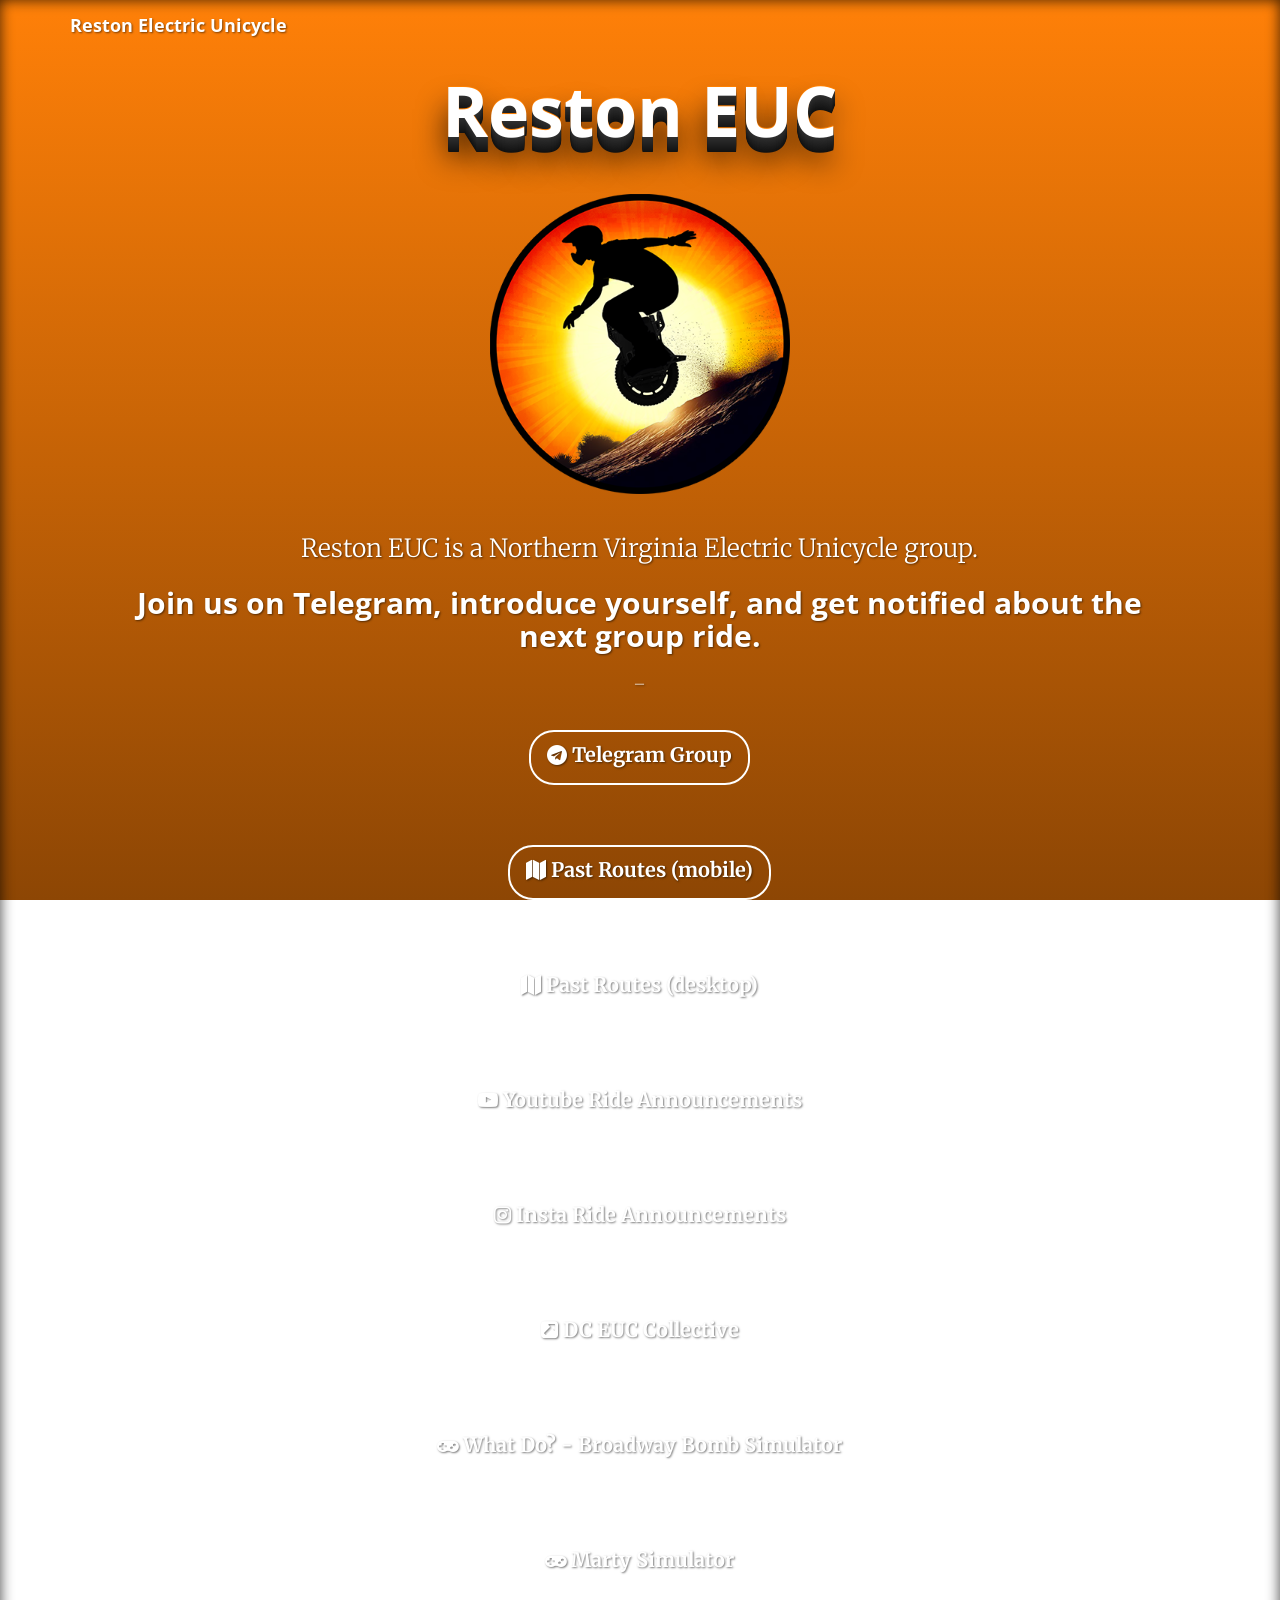
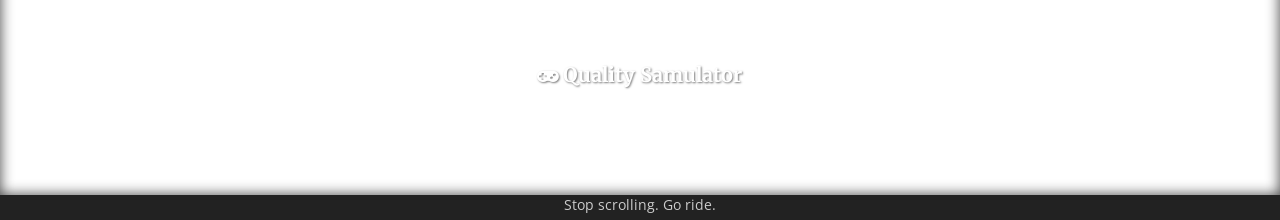
<file: index.html>
<!DOCTYPE html>
<html lang="en">
  <head>
    <meta charset="utf-8">
    <meta http-equiv="X-UA-Compatible" content="IE=edge">
    <meta name="viewport" content="width=device-width, initial-scale=1">
    <meta name="description" content="Reston Electric Unicycle Group">
    <meta name="keywords" content="EUC, Reston, Virginia, Northern Virginia, Ashburn, Sterling, Leesburg, Arlington, Eletric, Unicycle, group ride, telegram">
    <!-- The above 3 meta tags *must* come first in the head; any other head content must come *after* these tags -->
    <title>Reston EUC</title> 
    <link href="https://fonts.googleapis.com/css?family=Merriweather|Open+Sans" rel="stylesheet"> 
    <!-- Bootstrap -->
    <link href="./css/bootstrap.min.css" rel="stylesheet">
    <link href="./css/onepagers-gradient.css" rel="stylesheet">
    <link href="./css/gradients.min.css" rel="stylesheet">
    <link href="./css/glowbox.css" rel="stylesheet">
    <link href="./font-awesome/css/font-awesome.min.css" rel="stylesheet">
    <!-- HTML5 shim and Respond.js for IE8 support of HTML5 elements and media queries -->
    <!-- WARNING: Respond.js doesn't work if you view the page via file:// -->
    <!--[if lt IE 9]>
      <script src="https://oss.maxcdn.com/html5shiv/3.7.3/html5shiv.min.js"></script>
      <script src="https://oss.maxcdn.com/respond/1.4.2/respond.min.js"></script>
    <![endif]-->

    <link rel="apple-touch-icon" sizes="180x180" href="/apple-touch-icon.png">
    <link rel="icon" type="image/png" sizes="32x32" href="/favicon-32x32.png">
    <link rel="icon" type="image/png" sizes="16x16" href="/favicon-16x16.png">
    <link rel="manifest" href="/site.webmanifest">
  </head>
  <body data-spy="scroll" data-target="#topnav">
    <!-- MAIN CONTAINER -->
    <!-- Fixed navbar -->
    <nav class="navbar navbar-default navbar-fixed-top" id="topnav">
      <div class="container">
        <div class="navbar-header">
          <!-- <button type="button" class="navbar-toggle collapsed" data-toggle="collapse" data-target="#navbar" aria-expanded="false" aria-controls="navbar"> -->            
          <span class="sr-only">Toggle navigation</span>
          <span class="icon-bar"></span>
          <span class="icon-bar"></span>
          <span class="icon-bar"></span>
          </button>
          <a class="navbar-brand" href="#">Reston Electric Unicycle</a>
        </div> 
        <!--
        <div id="navbar" class="navbar-collapse collapse">
          
          <ul class="nav navbar-nav">
          </ul>
          
          <ul class="nav navbar-nav navbar-right">
            <li><a href="#section1">Home</a></li>
            <li><a href="#section2">Buttons</a></li>
            <li><a href="#section3">Maps</a></li>
            <li><a href="#section4">Footer</a></li>
          </ul>
          
        </div>         
        -->
      </div>
            
    </nav>
    <div class="container-fluid">
      <!-- START SECTION 1 -->       
      <div class="row ">                
        <div class="col-md-12 leadsection innershadow" id="section1" 
          style="background: #FF8008; /* fallback for old browsers */
          background: -webkit-linear-gradient(to top, #8d4604, #FF8008); /* Chrome 10-25, Safari 5.1-6 */
          background: linear-gradient(to top, #8d4604, #FF8008);">          
          <div class="col-md-1"> </div>
                
          <div class="col-md-10">          
            <!-- START SECTION 1 CONTENT -->
            <h1 style="
            text-shadow: 
            0 -1px 0 #ff8000, 
            0 1px 0 #2e2e2e, 
            0 2px 0 #2c2c2c, 
            0 3px 0 #2a2a2a, 
            0 4px 0 #282828, 
            0 5px 0 #262626, 
            0 6px 0 #242424, 
            0 7px 0 #222, 
            0 8px 0 #202020, 
            0 9px 0 #1e1e1e, 
            0 10px 0 #1c1c1c, 
            0 11px 0 #1a1a1a, 
            0 12px 0 #181818, 
            0 13px 0 #161616, 
            0 14px 0 #141414, 
            0 15px 0 #121212, 
            0 22px 30px rgba(0, 0, 0, 0.9);">Reston EUC</h1>
            <h1><img height="300" width="300" src="img/logo.png"/></h1>
            
            <p class="lead">Reston EUC is a Northern Virginia Electric Unicycle group.</p>               
            <h3>Join us on Telegram, introduce yourself, and get notified about the next group ride.</h3>
            <p>_</p>                          
            <p><a class="btn btn-info btn-lg bigger-btn btn-trans" href="https://t.me/RestonEUC"><i class="fa fa-telegram" aria-hidden="true"></i> Telegram Group</a></p>
            <p><a class="btn btn-info btn-lg bigger-btn btn-trans" href="https://ridewithgps.com/users/2677488"><i class="fa fa-map" aria-hidden="true"></i> Past Routes (mobile)</a></p>
            <p><a class="btn btn-info btn-lg bigger-btn btn-trans" href="https://ridewithgps.com/users/2677488/routes"><i class="fa fa-map" aria-hidden="true"></i> Past Routes (desktop)</a></p>
            <p><a class="btn btn-info btn-lg bigger-btn btn-trans" href="https://www.youtube.com/@RestonEUC"><i class="fa fa-youtube-play" aria-hidden="true"></i> Youtube Ride Announcements</a></p>          
            <p><a class="btn btn-info btn-lg bigger-btn btn-trans" href="https://www.instagram.com/restoneuc/"><i class="fa fa-instagram" aria-hidden="true"></i> Insta Ride Announcements</a></p>            
            <p><a class="btn btn-info btn-lg bigger-btn btn-trans" href="https://dceuc.com"><i class="fa fa-external-link-square" aria-hidden="true"></i> DC EUC Collective</a></p>
			<p><a class="btn btn-info btn-lg bigger-btn btn-trans" href="/whatdo/"><i class="fa fa-gamepad" aria-hidden="true"></i> What Do? - Broadway Bomb Simulator</a></p>
            <p><a class="btn btn-info btn-lg bigger-btn btn-trans" href="https://8v245.csb.app"><i class="fa fa-gamepad" aria-hidden="true"></i> Marty Simulator</a></p>
            <p><a class="btn btn-info btn-lg bigger-btn btn-trans" href="https://gcdhh2.csb.app"><i class="fa fa-gamepad" aria-hidden="true"></i> Quality Samulator</a></p>
            <!-- 
				<h3>Next Ride:</h3>
            	<iframe id="youtube_video" width="360" height="450" frameborder="0" autoplay=1" allow="autoplay" allowfullscreen></iframe>
			-->
            <!-- END SECTION 1 CONTENT -->
          </div>
          <div class="col-md-1"> </div>
        </div><!--/md-12 -->
      </div><!--/row-->
      <!-- END SECTION 1 -->
      

      <div class="row">
        <div class="col-md-12 footer">
        Stop scrolling. Go ride.
        </div>
      </div>

    </div><!--/container final closing tag-->

      <!-- jQuery (necessary for Bootstrap's JavaScript plugins) -->
      <script src="https://ajax.googleapis.com/ajax/libs/jquery/1.12.4/jquery.min.js"></script>
      <!-- Include all compiled plugins (below), or include individual files as needed -->
      <script src="./js/bootstrap.min.js"></script>
      <script>

        $(function () {
          $(document).scroll(function () {
            var $nav = $(".navbar-fixed-top");
            $nav.toggleClass('scrolled', $(this).scrollTop() > 200);
          });
        });

        $('body').scrollspy({ target: '#topnav' })
	/*
	document.addEventListener("DOMContentLoaded", function(){
	        var channelID = "UCA3oZ1tFVdiA-Nl0tz2j74w";
        	var reqURL = "https://www.youtube.com/feeds/videos.xml?time=fs3&channel_id=";   
	        console.log("https://api.rss2json.com/v1/api.json?rss_url=" + encodeURIComponent(reqURL)+channelID+"&tf3sd=3243");    
        	$.getJSON("https://api.rss2json.com/v1/api.json?rss_url=" + encodeURIComponent(reqURL)+channelID, function(data) {
	          //var link = data.responseJSON.items[0].link;
	          var link = data.items[0].link;
        	  var id = link.substr(link.indexOf("=")+1);
	          $("#youtube_video").attr("src","https://youtube.com/embed/"+id + "?controls=0&showinfo=0&rel=0&autoplay=1&mute=1");
	        });	
	});
	*/
      </script>
  </body>
</html>
</file>
<file: css/onepagers-gradient.css>
/*  OnePagers Gradient Website Template
    Copyright (C) 2017  Hayden Ryan

    This program is free software: you can redistribute it and/or modify
    it under the terms of the GNU General Public License as published by
    the Free Software Foundation, either version 3 of the License, or
    (at your option) any later version.

    This program is distributed in the hope that it will be useful,
    but WITHOUT ANY WARRANTY; without even the implied warranty of
    MERCHANTABILITY or FITNESS FOR A PARTICULAR PURPOSE.  See the
    GNU General Public License for more details.

    You should have received a copy of the GNU General Public License
    along with this program.  If not, see <http://www.gnu.org/licenses/>.
*/

/*
TABLE OF CONTENTS
-----------------
S1.  BODY STYLES
S2.  NAVBAR
S3.  HEADINGS
S4.  PARAGRAPHS
S5.  SECTIONS
S6.  FORMS
S7.  BUTTONS
S8.  ICONS & SQUARES
S9.  MISC
S10. FOOTER
S11. DEMO STYLES

*/

/*
---------------
S1. BODY STYLES
---------------
*/

body {
  font-family: 'Open Sans', sans-serif;
  position: relative;
  -webkit-font-smoothing: antialiased;
  -moz-osx-font-smoothing: grayscale;
  text-rendering: optimizeLegibility;
  -moz-font-feature-settings: "liga" on;
}

body a {
  color: #ffffff;
  text-shadow: 1px 1px 2px rgba(0, 0, 0, 0.5);
}

body a:hover {
  color: #ffffff;
}

/*
-----------
S2. NAVBAR
-----------
*/

.navbar-default {
  background-color: transparent !important;
  color: #ffffff !important;
  border-color: transparent;
}

.navbar-default li a {
  color: #ffffff !important;
}

.navbar-default .navbar-nav > .active{
  background-color: transparent;
  border-bottom: 2px solid;
  font-weight: bold;
 }
.navbar-default .navbar-nav > .active > a, 
.navbar-default .navbar-nav > .active > a:hover, 
.navbar-default .navbar-nav > .active > a:focus {
  background-color: transparent;
}


.navbar-default .navbar-nav > .open > a, 
.navbar-default .navbar-nav > .open > a:hover, 
.navbar-default .navbar-nav > .open > a:focus {
  background-color: transparent;
}

.navbar-default li a:hover {
  border-bottom: 2px solid;
}

.navbar-default .navbar-nav .open .dropdown-menu>li>a, .navbar-default .navbar-nav .open .dropdown-menu {
  background-color: transparent;
  color:#ffffff;
}

.navbar-brand {
  color: #ffffff !important;
  font-weight: bold;
}

.navbar-fixed-top.scrolled {
  background-color: rgba(34, 34, 34, 0.95) !important;
  transition: background-color 1000ms linear;
}

.icon-bar {
  background-color: #ffffff !important;
}

.navbar-toggle:hover,
.navbar-toggle:focus {
  background-color: transparent !important;
}


/*
-------------
S3. HEADINGS
-------------
*/
h1 {
  font-weight: bold;
  font-size: 70px;
  padding-bottom: 25px;
  text-shadow: 1px 1px 2px rgba(0, 0, 0, 0.5);
}

h2 {
  font-weight: bold;
  font-size: 50px;
  text-shadow: 1px 1px 2px rgba(0, 0, 0, 0.5);
}

h3 {
  font-weight: bold;
  font-size: 30px;
  text-shadow: 1px 1px 2px rgba(0, 0, 0, 0.5);
}

@media (max-width: 768px) { 
/* Make headings slightly smaller on mobile */
h1 {
  font-size: 50px;
}

h2 {
  font-size: 35px;
}

h3 {
  font-size: 25px;
}

}

/*
--------------
S4. PARAGRAPHS
--------------
*/

p {
  margin-bottom: 20px;
  margin-top: 12px;
  font-size: 18px;
  text-shadow: 1px 1px 2px rgba(0, 0, 0, 0.5);
  font-family: 'Merriweather', serif;
}

.lead {
  margin-bottom: 12px;
  margin-top: 12px;
  font-size: 25px;
}

/*
-------------
S5. SECTIONS
-------------
*/

.innershadow {
  -webkit-box-shadow: inset 0px 0px 14px 0px rgba(0,0,0,0.75);
  -moz-box-shadow: inset 0px 0px 14px 0px rgba(0,0,0,0.75);
  box-shadow: inset 0px 0px 14px 0px rgba(0,0,0,0.75);
}

.section {
  color: #ffffff;
  padding-top: 50px;
  padding-bottom: 50px;
  min-height:100vh;
  background-attachment: fixed !important;
  text-align: center;
}

.section:hover {
  color: #ffffff;
}

.leadsection {
  color: #ffffff;
  padding-top: 52px;
  padding-bottom: 50px;
  min-height:100vh;
  background-attachment: fixed !important;
  text-align: center;
}

.leadsection:hover {
  color: #ffffff;
}

.leadsection a, .section a {
  text-decoration: underline;
}

/*
----------
S6. FORMS
----------
*/

input {
  color: #ffffff !important;
  background-color: transparent !important;
  border-color: #ffffff !important;
  border-width: 2px !important;
  border-radius: 25px !important;
}

input::placeholder {
  color: #cccccc !important;
}

label {
  font-size: 20px;
}

textarea {
  background-color: transparent !important;
  color: #ffffff !important;
  border-color: #ffffff !important;
  border-radius: 25px !important;
  border-width: 2px !important;
}

textarea::placeholder {
  color: #cccccc !important;
}

/*
------------
S7. BUTTONS
------------
*/

.bigger-btn {
  font-weight: bold;
  font-size: 20px;
  height: 55px;
  margin-top: 20px;
  margin-bottom: 20px;
  margin-left: 10px;
  margin-right: 10px;
}

.btnversion {
  font-size: 10px;
  display: block;
  margin-top: -5px;
}

.btn-trans {
  background-color: transparent;
  color: #ffffff;
  border-color: #ffffff;
  border-width: 2px;
  border-style: solid;
  border-radius: 25px !important;
  text-decoration: none !important;
}

/*
-------------------
S8. ICONS & SQUARES
-------------------
*/

.square {
  padding-top: 20px;
  padding-bottom: 20px;
}

.bigicon {
  font-size: 10em !important;
}

.contact-left {
  text-align: right;
  padding-right: 50px;
}

.contact-right {
  text-align: left;
  padding-left: 50px;
  border-left: 3px solid;

}
/*
---------
S9. MISC
---------
*/

.small {
  font-size: 13px;
}

/*
------------
S10. FOOTER
------------
*/

.footer {
  background-color: #222222;
  color: #cccccc;
  text-align: center;
  min-height: 25px;
}

.footer a {
  text-decoration: underline;
  text-decoration-style: dotted;
  color: #dddddd;
}

/*
---------------
S11. DEMO STYLES
---------------
*/

.demowell {
  text-align: center;
  min-height: 180px;
  color: #ffffff;
  border: 0px;
  padding-top: 70px;
  font-size: 20px;
  font-weight: bold;
  text-shadow: 1px 1px 2px rgba(0, 0, 0, 0.5);
}

.gradient-inverse {
  -webkit-transform: rotate(180deg);
  -moz-transform: rotate(180deg);
  -ms-transform: rotate(180deg);
  -o-transform: rotate(180deg);
  transform: rotate(180deg);
}
</file>
<file: css/glowbox.css>
/*// Glow Border Animation //*/

.h_animated-border-box-glow {
  max-height: 50px;
  max-width: 250px;
  height: 100%;
  width: 100%;
  position: absolute;
  overflow: hidden;
  z-index: 0;
  border-radius: 999px;
  padding: .5rem 1rem;
  display: flex
;
  flex-wrap: wrap;
  align-items: center;
  justify-content: center;
  gap: .5rem;
}


.animated-border-box, .animated-border-box-glow{
    position: absolute;
    overflow: hidden; 
    z-index: 0;
    /* Border Radius */
      border-radius: 10px;
  }
  
  .animated-border-box-glow{
    overflow: hidden;
    /* Glow Blur */
    filter: blur(20px);
  }
  
  .animated-border-box:before, .animated-border-box-glow:before {
    content: '';
    z-index: -2;
    text-align: center;
      top: 50%;
      left: 50%;
      transform: translate(-50%, -50%) rotate(0deg);
    position: absolute;
      width: 99999px;
      height: 99999px;
      background-repeat: no-repeat;
      background-position: 0 0;
    /*border color, change middle color*/
      background-image: conic-gradient(rgba(0,0,0,0), #ffffff, rgba(0,0,0,0) 25%);
    /* change speed here */
      animation: rotate 4s linear infinite;
  }
  
  .animated-border-box:after {
      content: '';
      position: absolute;
      z-index: -1;
    /* border width */
      left: 5px;
      top: 5px;
    /* double the px from the border width left */
      width: calc(100% - 10px);
      height: calc(100% - 10px);
    /*bg color*/
      background: #00030e;
    /*box border radius*/
      border-radius: 7px;
  }
  
  @keyframes rotate {
      100% {
          transform: translate(-50%, -50%) rotate(1turn);
      }
  }
  
  /*// Border Animation END//*/
</file>
<file: css/gradients.min.css>
.nepal{background:#de6161;background:-webkit-linear-gradient(to top, #de6161 , #2657eb);background:linear-gradient(to top, #de6161 , #2657eb)}.bora-bora{background:#2BC0E4;background:-webkit-linear-gradient(to top, #2BC0E4 , #EAECC6);background:linear-gradient(to top, #2BC0E4 , #EAECC6)}.venice-blue{background:#085078;background:-webkit-linear-gradient(to top, #085078 , #85D8CE);background:linear-gradient(to top, #085078 , #85D8CE)}.electric-violet{background:#4776E6;background:-webkit-linear-gradient(to top, #4776E6 , #8E54E9);background:linear-gradient(to top, #4776E6 , #8E54E9)}.kashmir{background:#614385;background:-webkit-linear-gradient(to top, #614385 , #516395);background:linear-gradient(to top, #614385 , #516395)}.mirage{background:#16222A;background:-webkit-linear-gradient(to top, #16222A , #3A6073);background:linear-gradient(to top, #16222A , #3A6073)}.juicy-orange{background:#FF8008;background:-webkit-linear-gradient(to top, #FF8008 , #FFC837);background:linear-gradient(to top, #FF8008 , #FFC837)}.mojito{background:#1D976C;background:-webkit-linear-gradient(to top, #1D976C , #93F9B9);background:linear-gradient(to top, #1D976C , #93F9B9)}.cherry{background:#EB3349;background:-webkit-linear-gradient(to top, #EB3349 , #F45C43);background:linear-gradient(to top, #EB3349 , #F45C43)}.pinky{background:#DD5E89;background:-webkit-linear-gradient(to top, #DD5E89 , #F7BB97);background:linear-gradient(to top, #DD5E89 , #F7BB97)}.sea-weed{background:#4CB8C4;background:-webkit-linear-gradient(to top, #4CB8C4 , #3CD3AD);background:linear-gradient(to top, #4CB8C4 , #3CD3AD)}.purple-paradise{background:#1D2B64;background:-webkit-linear-gradient(to top, #1D2B64 , #F8CDDA);background:linear-gradient(to top, #1D2B64 , #F8CDDA)}.sunrise{background:#FF512F;background:-webkit-linear-gradient(to top, #FF512F , #F09819);background:linear-gradient(to top, #FF512F , #F09819)}.aqua-marine{background:#1A2980;background:-webkit-linear-gradient(to top, #1A2980 , #26D0CE);background:linear-gradient(to top, #1A2980 , #26D0CE)}.aubergine{background:#AA076B;background:-webkit-linear-gradient(to top, #AA076B , #61045F);background:linear-gradient(to top, #AA076B , #61045F)}.bloody-mary{background:#FF512F;background:-webkit-linear-gradient(to top, #FF512F , #DD2476);background:linear-gradient(to top, #FF512F , #DD2476)}.mango-pulp{background:#F09819;background:-webkit-linear-gradient(to top, #F09819 , #EDDE5D);background:linear-gradient(to top, #F09819 , #EDDE5D)}.rose-water{background:#E55D87;background:-webkit-linear-gradient(to top, #E55D87 , #5FC3E4);background:linear-gradient(to top, #E55D87 , #5FC3E4)}.lemon-twist{background:#3CA55C;background:-webkit-linear-gradient(to top, #3CA55C , #B5AC49);background:linear-gradient(to top, #3CA55C , #B5AC49)}.emerald-water{background:#348F50;background:-webkit-linear-gradient(to top, #348F50 , #56B4D3);background:linear-gradient(to top, #348F50 , #56B4D3)}.intuitive-purple{background:#DA22FF;background:-webkit-linear-gradient(to top, #DA22FF , #9733EE);background:linear-gradient(to top, #DA22FF , #9733EE)}.green-beach{background:#02AAB0;background:-webkit-linear-gradient(to top, #02AAB0 , #00CDAC);background:linear-gradient(to top, #02AAB0 , #00CDAC)}.harmonic-energy{background:#16A085;background:-webkit-linear-gradient(to top, #16A085 , #F4D03F);background:linear-gradient(to top, #16A085 , #F4D03F)}.nimvelo{background:#314755;background:-webkit-linear-gradient(to top, #314755 , #26a0da);background:linear-gradient(to top, #314755 , #26a0da)}.sea-blue{background:#2b5876;background:-webkit-linear-gradient(to top, #2b5876 , #4e4376);background:linear-gradient(to top, #2b5876 , #4e4376)}.celestial{background:#C33764;background:-webkit-linear-gradient(to top, #C33764 , #1D2671);background:linear-gradient(to top, #C33764 , #1D2671)}.learning-and-leading{background:#F7971E;background:-webkit-linear-gradient(to top, #F7971E , #FFD200);background:linear-gradient(to top, #F7971E , #FFD200)}.pacific-dream{background:#34e89e;background:-webkit-linear-gradient(to top, #34e89e , #0f3443);background:linear-gradient(to top, #34e89e , #0f3443)}.venice{background:#6190E8;background:-webkit-linear-gradient(to top, #6190E8 , #A7BFE8);background:linear-gradient(to top, #6190E8 , #A7BFE8)}.orca{background:#44A08D;background:-webkit-linear-gradient(to top, #44A08D , #093637);background:linear-gradient(to top, #44A08D , #093637)}.love-and-liberty{background:#200122;background:-webkit-linear-gradient(to top, #200122 , #6f0000);background:linear-gradient(to top, #200122 , #6f0000)}.very-blue{background:#0575E6;background:-webkit-linear-gradient(to top, #0575E6 , #021B79);background:linear-gradient(to top, #0575E6 , #021B79)}.can-you-feel-the-love-tonight{background:#4568DC;background:-webkit-linear-gradient(to top, #4568DC , #B06AB3);background:linear-gradient(to top, #4568DC , #B06AB3)}.the-blue-lagoon{background:#43C6AC;background:-webkit-linear-gradient(to top, #43C6AC , #191654);background:linear-gradient(to top, #43C6AC , #191654)}.under-the-lake{background:#093028;background:-webkit-linear-gradient(to top, #093028 , #237A57);background:linear-gradient(to top, #093028 , #237A57)}.honey-dew{background:#43C6AC;background:-webkit-linear-gradient(to top, #43C6AC , #F8FFAE);background:linear-gradient(to top, #43C6AC , #F8FFAE)}.easymed{background:#DCE35B;background:-webkit-linear-gradient(to top, #DCE35B , #45B649);background:linear-gradient(to top, #DCE35B , #45B649)}.vice-city{background:#3494E6;background:-webkit-linear-gradient(to top, #3494E6 , #EC6EAD);background:linear-gradient(to top, #3494E6 , #EC6EAD)}.mild{background:#67B26F;background:-webkit-linear-gradient(to top, #67B26F , #4ca2cd);background:linear-gradient(to top, #67B26F , #4ca2cd)}.dawn{background:#F3904F;background:-webkit-linear-gradient(to top, #F3904F , #3B4371);background:linear-gradient(to top, #F3904F , #3B4371)}.ibiza-sunset{background:#ee0979;background:-webkit-linear-gradient(to top, #ee0979 , #ff6a00);background:linear-gradient(to top, #ee0979 , #ff6a00)}.eighties-purple{background:#41295a;background:-webkit-linear-gradient(to top, #41295a , #2F0743);background:linear-gradient(to top, #41295a , #2F0743)}.brady-brady-fun-fun{background:#00c3ff;background:-webkit-linear-gradient(to top, #00c3ff , #ffff1c);background:linear-gradient(to top, #00c3ff , #ffff1c)}.cosmic-fusion{background:#ff00cc;background:-webkit-linear-gradient(to top, #ff00cc , #333399);background:linear-gradient(to top, #ff00cc , #333399)}.love-couple{background:#3a6186;background:-webkit-linear-gradient(to top, #3a6186 , #89253e);background:linear-gradient(to top, #3a6186 , #89253e)}.sherbert{background:#f79d00;background:-webkit-linear-gradient(to top, #f79d00 , #64f38c);background:linear-gradient(to top, #f79d00 , #64f38c)}.lush{background:#56ab2f;background:-webkit-linear-gradient(to top, #56ab2f , #a8e063);background:linear-gradient(to top, #56ab2f , #a8e063)}.frost{background:#000428;background:-webkit-linear-gradient(to top, #000428 , #004e92);background:linear-gradient(to top, #000428 , #004e92)}.mauve{background:#42275a;background:-webkit-linear-gradient(to top, #42275a , #734b6d);background:linear-gradient(to top, #42275a , #734b6d)}.deep-sea-space{background:#2C3E50;background:-webkit-linear-gradient(to top, #2C3E50 , #4CA1AF);background:linear-gradient(to top, #2C3E50 , #4CA1AF)}.grapefruit-sunset{background:#e96443;background:-webkit-linear-gradient(to top, #e96443 , #904e95);background:linear-gradient(to top, #e96443 , #904e95)}.solid-vault{background:#3a7bd5;background:-webkit-linear-gradient(to top, #3a7bd5 , #3a6073);background:linear-gradient(to top, #3a7bd5 , #3a6073)}.sweet-morning{background:#FF5F6D;background:-webkit-linear-gradient(to top, #FF5F6D , #FFC371);background:linear-gradient(to top, #FF5F6D , #FFC371)}.transfile{background:#16BFFD;background:-webkit-linear-gradient(to top, #16BFFD , #CB3066);background:linear-gradient(to top, #16BFFD , #CB3066)}.deep-space{background:#000000;background:-webkit-linear-gradient(to top, #000000 , #434343);background:linear-gradient(to top, #000000 , #434343)}.suzy{background:#834d9b;background:-webkit-linear-gradient(to top, #834d9b , #d04ed6);background:linear-gradient(to top, #834d9b , #d04ed6)}.purplin{background:#6a3093;background:-webkit-linear-gradient(to top, #6a3093 , #a044ff);background:linear-gradient(to top, #6a3093 , #a044ff)}.inbox{background:#457fca;background:-webkit-linear-gradient(to top, #457fca , #5691c8);background:linear-gradient(to top, #457fca , #5691c8)}.blush{background:#B24592;background:-webkit-linear-gradient(to top, #B24592 , #F15F79);background:linear-gradient(to top, #B24592 , #F15F79)}.little-leaf{background:#76b852;background:-webkit-linear-gradient(to top, #76b852 , #8DC26F);background:linear-gradient(to top, #76b852 , #8DC26F)}.master-card{background:#f46b45;background:-webkit-linear-gradient(to top, #f46b45 , #eea849);background:linear-gradient(to top, #f46b45 , #eea849)}.passion{background:#e53935;background:-webkit-linear-gradient(to top, #e53935 , #e35d5b);background:linear-gradient(to top, #e53935 , #e35d5b)}.timber{background:#fc00ff;background:-webkit-linear-gradient(to top, #fc00ff , #00dbde);background:linear-gradient(to top, #fc00ff , #00dbde)}.turquoise-flow{background:#136a8a;background:-webkit-linear-gradient(to top, #136a8a , #267871);background:linear-gradient(to top, #136a8a , #267871)}.endless-river{background:#43cea2;background:-webkit-linear-gradient(to top, #43cea2 , #185a9d);background:linear-gradient(to top, #43cea2 , #185a9d)}.purple-bliss{background:#360033;background:-webkit-linear-gradient(to top, #360033 , #0b8793);background:linear-gradient(to top, #360033 , #0b8793)}.crazy-orange{background:#D38312;background:-webkit-linear-gradient(to top, #D38312 , #A83279);background:linear-gradient(to top, #D38312 , #A83279)}.amethyst{background:#9D50BB;background:-webkit-linear-gradient(to top, #9D50BB , #6E48AA);background:linear-gradient(to top, #9D50BB , #6E48AA)}.dance-to-forget{background:#FF4E50;background:-webkit-linear-gradient(to top, #FF4E50 , #F9D423);background:linear-gradient(to top, #FF4E50 , #F9D423)}.reef{background:#00d2ff;background:-webkit-linear-gradient(to top, #00d2ff , #3a7bd5);background:linear-gradient(to top, #00d2ff , #3a7bd5)}.aqualicious{background:#50C9C3;background:-webkit-linear-gradient(to top, #50C9C3 , #96DEDA);background:linear-gradient(to top, #50C9C3 , #96DEDA)}.blurry-beach{background:#d53369;background:-webkit-linear-gradient(to top, #d53369 , #cbad6d);background:linear-gradient(to top, #d53369 , #cbad6d)}.namn{background:#a73737;background:-webkit-linear-gradient(to top, #a73737 , #7a2828);background:linear-gradient(to top, #a73737 , #7a2828)}.day-tripper{background:#f857a6;background:-webkit-linear-gradient(to top, #f857a6 , #ff5858);background:linear-gradient(to top, #f857a6 , #ff5858)}.army{background:#414d0b;background:-webkit-linear-gradient(to top, #414d0b , #727a17);background:linear-gradient(to top, #414d0b , #727a17)}.nepal-inverse{background:#de6161;background:-webkit-linear-gradient(to bottom, #de6161 , #2657eb);background:linear-gradient(to bottom, #de6161 , #2657eb)}.bora-bora-inverse{background:#2BC0E4;background:-webkit-linear-gradient(to bottom, #2BC0E4 , #EAECC6);background:linear-gradient(to bottom, #2BC0E4 , #EAECC6)}.venice-blue-inverse{background:#085078;background:-webkit-linear-gradient(to bottom, #085078 , #85D8CE);background:linear-gradient(to bottom, #085078 , #85D8CE)}.electric-violet-inverse{background:#4776E6;background:-webkit-linear-gradient(to bottom, #4776E6 , #8E54E9);background:linear-gradient(to bottom, #4776E6 , #8E54E9)}.kashmir-inverse{background:#614385;background:-webkit-linear-gradient(to bottom, #614385 , #516395);background:linear-gradient(to bottom, #614385 , #516395)}.mirage-inverse{background:#16222A;background:-webkit-linear-gradient(to bottom, #16222A , #3A6073);background:linear-gradient(to bottom, #16222A , #3A6073)}.juicy-orange-inverse{background:#FF8008;background:-webkit-linear-gradient(to bottom, #FF8008 , #FFC837);background:linear-gradient(to bottom, #FF8008 , #FFC837)}.mojito-inverse{background:#1D976C;background:-webkit-linear-gradient(to bottom, #1D976C , #93F9B9);background:linear-gradient(to bottom, #1D976C , #93F9B9)}.cherry-inverse{background:#EB3349;background:-webkit-linear-gradient(to bottom, #EB3349 , #F45C43);background:linear-gradient(to bottom, #EB3349 , #F45C43)}.pinky-inverse{background:#DD5E89;background:-webkit-linear-gradient(to bottom, #DD5E89 , #F7BB97);background:linear-gradient(to bottom, #DD5E89 , #F7BB97)}.sea-weed-inverse{background:#4CB8C4;background:-webkit-linear-gradient(to bottom, #4CB8C4 , #3CD3AD);background:linear-gradient(to bottom, #4CB8C4 , #3CD3AD)}.purple-paradise-inverse{background:#1D2B64;background:-webkit-linear-gradient(to bottom, #1D2B64 , #F8CDDA);background:linear-gradient(to bottom, #1D2B64 , #F8CDDA)}.sunrise-inverse{background:#FF512F;background:-webkit-linear-gradient(to bottom, #FF512F , #F09819);background:linear-gradient(to bottom, #FF512F , #F09819)}.aqua-marine-inverse{background:#1A2980;background:-webkit-linear-gradient(to bottom, #1A2980 , #26D0CE);background:linear-gradient(to bottom, #1A2980 , #26D0CE)}.aubergine-inverse{background:#AA076B;background:-webkit-linear-gradient(to bottom, #AA076B , #61045F);background:linear-gradient(to bottom, #AA076B , #61045F)}.bloody-mary-inverse{background:#FF512F;background:-webkit-linear-gradient(to bottom, #FF512F , #DD2476);background:linear-gradient(to bottom, #FF512F , #DD2476)}.mango-pulp-inverse{background:#F09819;background:-webkit-linear-gradient(to bottom, #F09819 , #EDDE5D);background:linear-gradient(to bottom, #F09819 , #EDDE5D)}.rose-water-inverse{background:#E55D87;background:-webkit-linear-gradient(to bottom, #E55D87 , #5FC3E4);background:linear-gradient(to bottom, #E55D87 , #5FC3E4)}.lemon-twist-inverse{background:#3CA55C;background:-webkit-linear-gradient(to bottom, #3CA55C , #B5AC49);background:linear-gradient(to bottom, #3CA55C , #B5AC49)}.emerald-water-inverse{background:#348F50;background:-webkit-linear-gradient(to bottom, #348F50 , #56B4D3);background:linear-gradient(to bottom, #348F50 , #56B4D3)}.intuitive-purple-inverse{background:#DA22FF;background:-webkit-linear-gradient(to bottom, #DA22FF , #9733EE);background:linear-gradient(to bottom, #DA22FF , #9733EE)}.green-beach-inverse{background:#02AAB0;background:-webkit-linear-gradient(to bottom, #02AAB0 , #00CDAC);background:linear-gradient(to bottom, #02AAB0 , #00CDAC)}.harmonic-energy-inverse{background:#16A085;background:-webkit-linear-gradient(to bottom, #16A085 , #F4D03F);background:linear-gradient(to bottom, #16A085 , #F4D03F)}.nimvelo-inverse{background:#314755;background:-webkit-linear-gradient(to bottom, #314755 , #26a0da);background:linear-gradient(to bottom, #314755 , #26a0da)}.sea-blue-inverse{background:#2b5876;background:-webkit-linear-gradient(to bottom, #2b5876 , #4e4376);background:linear-gradient(to bottom, #2b5876 , #4e4376)}.celestial-inverse{background:#C33764;background:-webkit-linear-gradient(to bottom, #C33764 , #1D2671);background:linear-gradient(to bottom, #C33764 , #1D2671)}.learning-and-leading-inverse{background:#F7971E;background:-webkit-linear-gradient(to bottom, #F7971E , #FFD200);background:linear-gradient(to bottom, #F7971E , #FFD200)}.pacific-dream-inverse{background:#34e89e;background:-webkit-linear-gradient(to bottom, #34e89e , #0f3443);background:linear-gradient(to bottom, #34e89e , #0f3443)}.venice-inverse{background:#6190E8;background:-webkit-linear-gradient(to bottom, #6190E8 , #A7BFE8);background:linear-gradient(to bottom, #6190E8 , #A7BFE8)}.orca-inverse{background:#44A08D;background:-webkit-linear-gradient(to bottom, #44A08D , #093637);background:linear-gradient(to bottom, #44A08D , #093637)}.love-and-liberty-inverse{background:#200122;background:-webkit-linear-gradient(to bottom, #200122 , #6f0000);background:linear-gradient(to bottom, #200122 , #6f0000)}.very-blue-inverse{background:#0575E6;background:-webkit-linear-gradient(to bottom, #0575E6 , #021B79);background:linear-gradient(to bottom, #0575E6 , #021B79)}.can-you-feel-the-love-tonight-inverse{background:#4568DC;background:-webkit-linear-gradient(to bottom, #4568DC , #B06AB3);background:linear-gradient(to bottom, #4568DC , #B06AB3)}.the-blue-lagoon-inverse{background:#43C6AC;background:-webkit-linear-gradient(to bottom, #43C6AC , #191654);background:linear-gradient(to bottom, #43C6AC , #191654)}.under-the-lake-inverse{background:#093028;background:-webkit-linear-gradient(to bottom, #093028 , #237A57);background:linear-gradient(to bottom, #093028 , #237A57)}.honey-dew-inverse{background:#43C6AC;background:-webkit-linear-gradient(to bottom, #43C6AC , #F8FFAE);background:linear-gradient(to bottom, #43C6AC , #F8FFAE)}.easymed-inverse{background:#DCE35B;background:-webkit-linear-gradient(to bottom, #DCE35B , #45B649);background:linear-gradient(to bottom, #DCE35B , #45B649)}.vice-city-inverse{background:#3494E6;background:-webkit-linear-gradient(to bottom, #3494E6 , #EC6EAD);background:linear-gradient(to bottom, #3494E6 , #EC6EAD)}.mild-inverse{background:#67B26F;background:-webkit-linear-gradient(to bottom, #67B26F , #4ca2cd);background:linear-gradient(to bottom, #67B26F , #4ca2cd)}.dawn-inverse{background:#F3904F;background:-webkit-linear-gradient(to bottom, #F3904F , #3B4371);background:linear-gradient(to bottom, #F3904F , #3B4371)}.ibiza-sunset-inverse{background:#ee0979;background:-webkit-linear-gradient(to bottom, #ee0979 , #ff6a00);background:linear-gradient(to bottom, #ee0979 , #ff6a00)}.eighties-purple-inverse{background:#41295a;background:-webkit-linear-gradient(to bottom, #41295a , #2F0743);background:linear-gradient(to bottom, #41295a , #2F0743)}.brady-brady-fun-fun-inverse{background:#00c3ff;background:-webkit-linear-gradient(to bottom, #00c3ff , #ffff1c);background:linear-gradient(to bottom, #00c3ff , #ffff1c)}.cosmic-fusion-inverse{background:#ff00cc;background:-webkit-linear-gradient(to bottom, #ff00cc , #333399);background:linear-gradient(to bottom, #ff00cc , #333399)}.love-couple-inverse{background:#3a6186;background:-webkit-linear-gradient(to bottom, #3a6186 , #89253e);background:linear-gradient(to bottom, #3a6186 , #89253e)}.sherbert-inverse{background:#f79d00;background:-webkit-linear-gradient(to bottom, #f79d00 , #64f38c);background:linear-gradient(to bottom, #f79d00 , #64f38c)}.lush-inverse{background:#56ab2f;background:-webkit-linear-gradient(to bottom, #56ab2f , #a8e063);background:linear-gradient(to bottom, #56ab2f , #a8e063)}.frost-inverse{background:#000428;background:-webkit-linear-gradient(to bottom, #000428 , #004e92);background:linear-gradient(to bottom, #000428 , #004e92)}.mauve-inverse{background:#42275a;background:-webkit-linear-gradient(to bottom, #42275a , #734b6d);background:linear-gradient(to bottom, #42275a , #734b6d)}.deep-sea-space-inverse{background:#2C3E50;background:-webkit-linear-gradient(to bottom, #2C3E50 , #4CA1AF);background:linear-gradient(to bottom, #2C3E50 , #4CA1AF)}.grapefruit-sunset-inverse{background:#e96443;background:-webkit-linear-gradient(to bottom, #e96443 , #904e95);background:linear-gradient(to bottom, #e96443 , #904e95)}.solid-vault-inverse{background:#3a7bd5;background:-webkit-linear-gradient(to bottom, #3a7bd5 , #3a6073);background:linear-gradient(to bottom, #3a7bd5 , #3a6073)}.sweet-morning-inverse{background:#FF5F6D;background:-webkit-linear-gradient(to bottom, #FF5F6D , #FFC371);background:linear-gradient(to bottom, #FF5F6D , #FFC371)}.transfile-inverse{background:#16BFFD;background:-webkit-linear-gradient(to bottom, #16BFFD , #CB3066);background:linear-gradient(to bottom, #16BFFD , #CB3066)}.deep-space-inverse{background:#000000;background:-webkit-linear-gradient(to bottom, #000000 , #434343);background:linear-gradient(to bottom, #000000 , #434343)}.suzy-inverse{background:#834d9b;background:-webkit-linear-gradient(to bottom, #834d9b , #d04ed6);background:linear-gradient(to bottom, #834d9b , #d04ed6)}.purplin-inverse{background:#6a3093;background:-webkit-linear-gradient(to bottom, #6a3093 , #a044ff);background:linear-gradient(to bottom, #6a3093 , #a044ff)}.inbox-inverse{background:#457fca;background:-webkit-linear-gradient(to bottom, #457fca , #5691c8);background:linear-gradient(to bottom, #457fca , #5691c8)}.blush-inverse{background:#B24592;background:-webkit-linear-gradient(to bottom, #B24592 , #F15F79);background:linear-gradient(to bottom, #B24592 , #F15F79)}.little-leaf-inverse{background:#76b852;background:-webkit-linear-gradient(to bottom, #76b852 , #8DC26F);background:linear-gradient(to bottom, #76b852 , #8DC26F)}.master-card-inverse{background:#f46b45;background:-webkit-linear-gradient(to bottom, #f46b45 , #eea849);background:linear-gradient(to bottom, #f46b45 , #eea849)}.passion-inverse{background:#e53935;background:-webkit-linear-gradient(to bottom, #e53935 , #e35d5b);background:linear-gradient(to bottom, #e53935 , #e35d5b)}.timber-inverse{background:#fc00ff;background:-webkit-linear-gradient(to bottom, #fc00ff , #00dbde);background:linear-gradient(to bottom, #fc00ff , #00dbde)}.turquoise-flow-inverse{background:#136a8a;background:-webkit-linear-gradient(to bottom, #136a8a , #267871);background:linear-gradient(to bottom, #136a8a , #267871)}.endless-river-inverse{background:#43cea2;background:-webkit-linear-gradient(to bottom, #43cea2 , #185a9d);background:linear-gradient(to bottom, #43cea2 , #185a9d)}.purple-bliss-inverse{background:#360033;background:-webkit-linear-gradient(to bottom, #360033 , #0b8793);background:linear-gradient(to bottom, #360033 , #0b8793)}.crazy-orange-inverse{background:#D38312;background:-webkit-linear-gradient(to bottom, #D38312 , #A83279);background:linear-gradient(to bottom, #D38312 , #A83279)}.amethyst-inverse{background:#9D50BB;background:-webkit-linear-gradient(to bottom, #9D50BB , #6E48AA);background:linear-gradient(to bottom, #9D50BB , #6E48AA)}.dance-to-forget-inverse{background:#FF4E50;background:-webkit-linear-gradient(to bottom, #FF4E50 , #F9D423);background:linear-gradient(to bottom, #FF4E50 , #F9D423)}.reef-inverse{background:#00d2ff;background:-webkit-linear-gradient(to bottom, #00d2ff , #3a7bd5);background:linear-gradient(to bottom, #00d2ff , #3a7bd5)}.aqualicious-inverse{background:#50C9C3;background:-webkit-linear-gradient(to bottom, #50C9C3 , #96DEDA);background:linear-gradient(to bottom, #50C9C3 , #96DEDA)}.blurry-beach-inverse{background:#d53369;background:-webkit-linear-gradient(to bottom, #d53369 , #cbad6d);background:linear-gradient(to bottom, #d53369 , #cbad6d)}.namn-inverse{background:#a73737;background:-webkit-linear-gradient(to bottom, #a73737 , #7a2828);background:linear-gradient(to bottom, #a73737 , #7a2828)}.day-tripper-inverse{background:#f857a6;background:-webkit-linear-gradient(to bottom, #f857a6 , #ff5858);background:linear-gradient(to bottom, #f857a6 , #ff5858)}.army-inverse{background:#414d0b;background:-webkit-linear-gradient(to bottom, #414d0b , #727a17);background:linear-gradient(to bottom, #414d0b , #727a17)}
</file>
